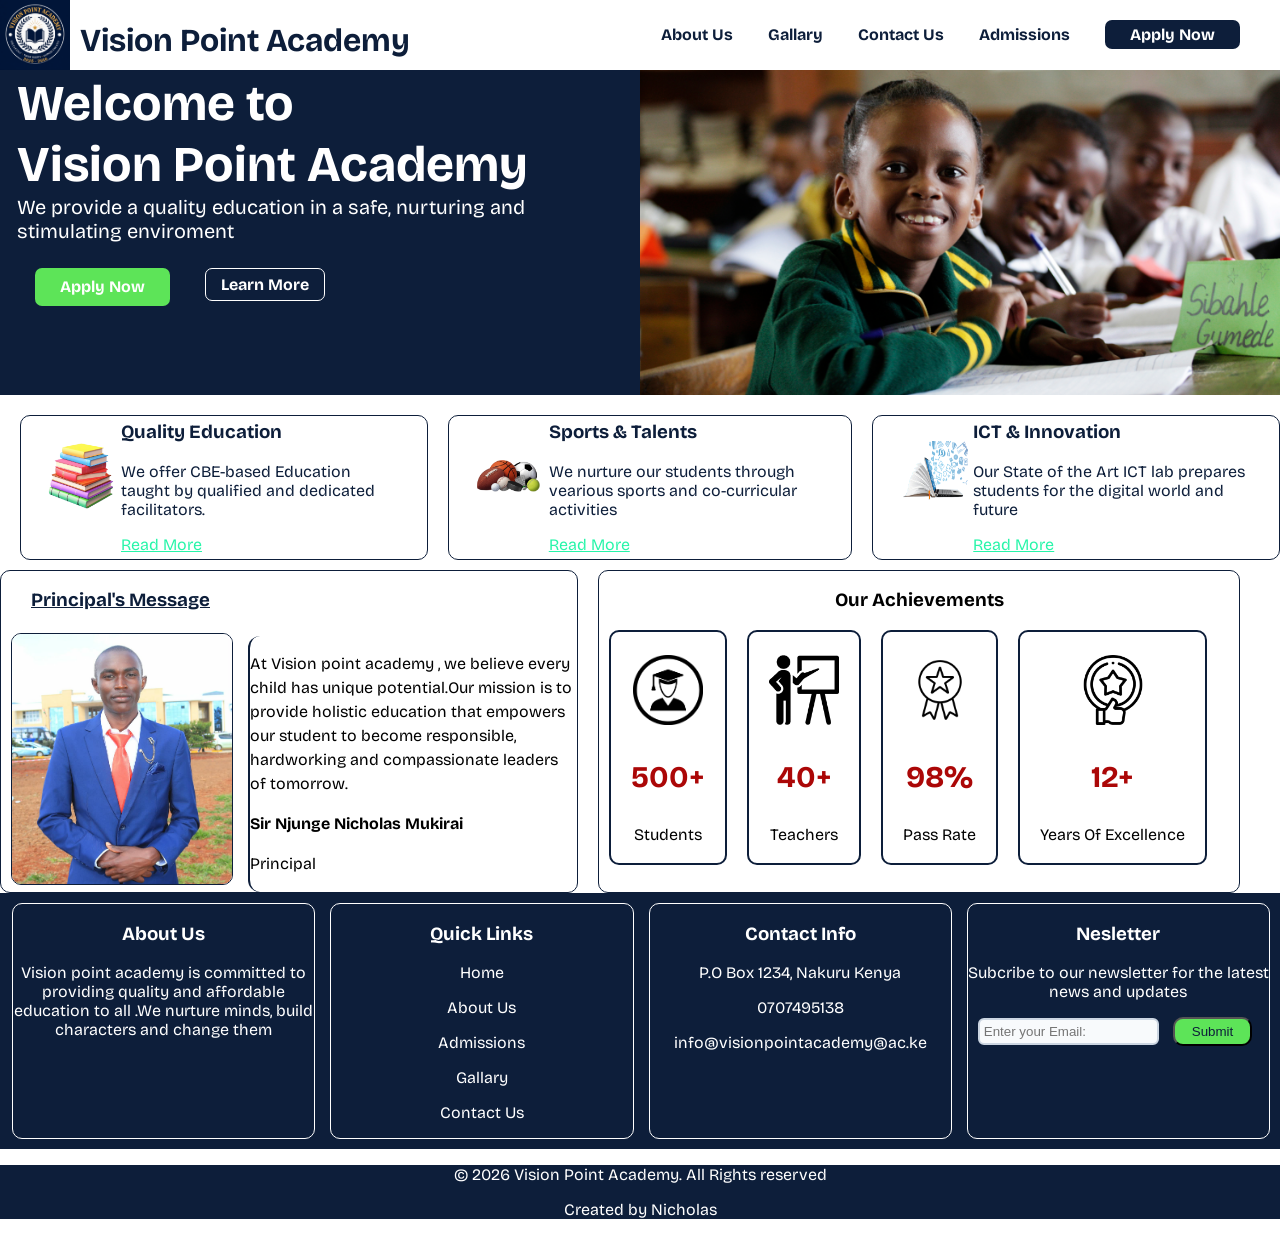
<file: index.html>
<!DOCTYPE html>
<html lang="en">
<head>
    <meta charset="UTF-8">
    <meta name="viewport" content="width=device-width, initial-scale=1.0">
    <title>Vision Point Academy</title>
    <link rel="stylesheet" href="style.css">
</head>
<body>
    <header>
        <div class="navigation">
            <div id="nav-logo">
                <img src="school_logo.png"alt="Vision Academy logo">
                <div id="nav_name"><h1>Vision Point Academy</h1></div>
            </div>
            <nav class="nav-bar">
                <a href="#">About Us</a>
                <a href="#">Gallary</a>
                <a href="#">Contact Us</a>
                <a href="#">Admissions</a>
                <a href="#" id="nav-apply">Apply Now</a>


            </nav>
        </div>
    </header><!--End of the header-->

    <main>
        <section class="introduction-part1">
            <div class="school-intro">
                <div id="school-introduction">
                    <h2>Welcome to <br>
                    Vision Point Academy</h2>
                    <p>We provide a quality education in a safe, nurturing  and stimulating enviroment</p>
                    <div class="apply">
                    <a href="#" id="school-apply">Apply Now</a>
                    <a href="#" id="school-learn-about">Learn More</a>
                </div>
                </div>
                
                <img src="childinschool.jpg" alt="children imag">
            </div>
        </section>
        <section class="school-features">
            <div class="intro-cards">
                <div class="intro-card">
                    <div>
                        <img src="quality education.png">
                    </div>
                    <div>
                    <h3>Quality Education</h3>
                
                <p>We offer CBE-based Education taught by qualified and dedicated facilitators.</p>
                <a href="#">Read More</a>
                    </div>
               
            </div>
            <div class="intro-card">
                <div>
                    <img src="sports.png">
                </div>
                <div>
                    <h3>Sports & Talents</h3>
                <p>We nurture our students through vearious sports and co-curricular activities</p>
                <a href="#">Read More</a>
                </div>
                
            </div>
            <div class="intro-card">
                <div>
                    <img src="technology.png">
                </div>
                <div>
                    <h3>ICT & Innovation</h3>
                <p>Our State of the Art ICT lab prepares students for the digital world and future</p>
                <a href="#">Read More</a>
                </div>

                
            </div>
            </div>
            
        </section>
        <section >

            <div class="school-container">
                <!--start of all principal content-->
                <div class="principal">
                    <!--start of ptrincipal details header and image-->
                    <div class="principal-image-header"> 
                        <div><h3>Principal's Message</h3></div>
                        <div id="principal-image">
                        <img src="profile.jpeg" alt="principal picture">
                        </div>
                    </div>
                    <!--End of ptrincipal details header and image-->

                    <div class="message">
                        <p>At Vision point academy , we believe every child has unique potential.Our mission
                        is to provide holistic education that empowers our student to become responsible, hardworking
                        and compassionate leaders of tomorrow.
                        </p>
                        <p >
                        <b>Sir Njunge Nicholas Mukirai</b> 
                        </p>
                        <p>Principal </p>
                    </div>

                </div>
                <!--End of all principal content-->

                <!--Start of school achievements-->
                <div class="achievements">
                    <h3>Our Achievements</h3>
                    <div class="cards">
                    <div class="achievement">
                    <img src="students.png">
                    <h3>500+</h3>
                    <p>Students</p>
                </div>
                <div class="achievement">
                    <img src="teacher icon.png">
                    <h3>40+</h3>
                    <p>Teachers</p>
                </div>
                <div class="achievement">
                    <img src="pass rate.png">
                    <h3>98%</h3>
                    <p>Pass Rate</p>
                </div>
                <div class="achievement">
                    <img src="excellence.png">
                    <h3>12+</h3>
                    <p>Years Of Excellence</p>
                </div>
                    </div>
                    
                </div>
                <!--End od school achievements-->
            </div>


        </section>
    </main>
     <article>
            <div class="school-information">
                <div id="about-us" class="information-items">
                    <h3>About Us</h3>
                    <p>Vision point academy is committed to providing quality and affordable education to all .We nurture minds, build characters and change them</p>
                </div>
                <div id="quick-link" class="information-items">
                    <h3>Quick Links</h3>
                        <p>Home</p>
                        <p>About Us</p>
                        <p>Admissions</p>
                        <p>Gallary</p>
                        <p>Contact Us</p>
                </div>
                <div id="contact-info" class="information-items">
                    <h3>Contact Info</h3>
                    <p>P.O Box 1234, Nakuru Kenya</p> 
                    <p>0707495138</p>
                    <p>info@visionpointacademy@ac.ke</p>
                </div>

                <div id="newsletter" class="information-items">
                    <h3>Nesletter</h3>
                    <p>Subcribe to our newsletter for the latest news and updates</p>
                    <form>
                        <input type="name" placeholder="Enter your Email:"name="email-holder">
                        <input type="submit" id="submit-button">
                    </form>
                </div>
            </div>
        </article>

        <footer>
            <p>© 2026 Vision Point Academy. All Rights reserved</p>
            <p>Created by Nicholas</p>
        </footer>
    
    
</body>
</html>
</file>
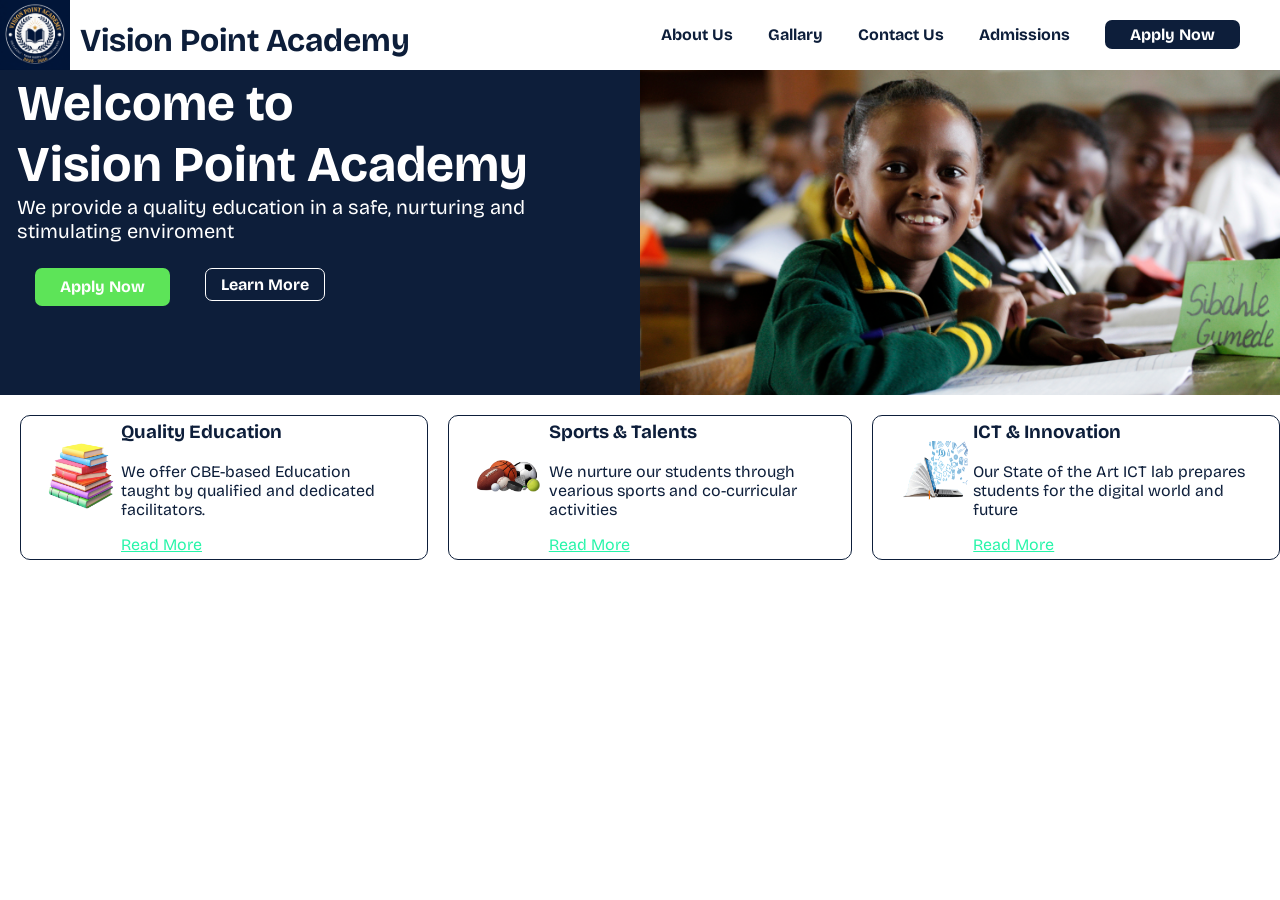
<file: homepage.html>
<!DOCTYPE html>
<html lang="en">
<head>
    <meta charset="UTF-8">
    <meta name="viewport" content="width=device-width, initial-scale=1.0">
    <title>Vision Point Academy</title>
    <link rel="stylesheet" href="style.css">
</head>
<body>
    <header>
        <div class="navigation">
            <div id="nav-logo">
                <img src="school_logo.png"alt="Vision Academy logo">
                <div id="nav_name"><h1>Vision Point Academy</h1></div>
            </div>
            <nav class="nav-bar">
                <a href="#">About Us</a>
                <a href="#">Gallary</a>
                <a href="#">Contact Us</a>
                <a href="#">Admissions</a>
                <a href="#" id="nav-apply">Apply Now</a>


            </nav>
        </div>
    </header><!--End of the header-->

    <main>
        <section class="introduction-part1">
            <div class="school-intro">
                <div id="school-introduction">
                    <h2>Welcome to <br>
                    Vision Point Academy</h2>
                    <p>We provide a quality education in a safe, nurturing  and stimulating enviroment</p>
                    <div class="apply">
                    <a href="#" id="school-apply">Apply Now</a>
                    <a href="#" id="school-learn-about">Learn More</a>
                </div>
                </div>
                
                <img src="childinschool.jpg" alt="children imag">
            </div>
        </section>
        <section class="school-features">
            <div class="intro-cards">
                <div class="intro-card">
                    <div>
                        <img src="quality education.png">
                    </div>
                    <div>
                    <h3>Quality Education</h3>
                
                <p>We offer CBE-based Education taught by qualified and dedicated facilitators.</p>
                <a href="#">Read More</a>
                    </div>
               
            </div>
            <div class="intro-card">
                <div>
                    <img src="sports.png">
                </div>
                <div>
                    <h3>Sports & Talents</h3>
                <p>We nurture our students through vearious sports and co-curricular activities</p>
                <a href="#">Read More</a>
                </div>
                
            </div>
            <div class="intro-card">
                <div>
                    <img src="technology.png">
                </div>
                <div>
                    <h3>ICT & Innovation</h3>
                <p>Our State of the Art ICT lab prepares students for the digital world and future</p>
                <a href="#">Read More</a>
                </div>

                
            </div>
            </div>
            
        </section>
    </main>
    
</body>
</html>
</file>
<file: style.css>
@import url('https://fonts.googleapis.com/css2?family=Bricolage+Grotesque:opsz,wght@12..96,200..800&display=swap');
body{
    margin: 0px;
    padding:0px;
    font-family: Bricolage Grotesque;
}

.navigation img{
    width:70px;
    height: 70px;

}



.navigation{
    display: flex;
    flex-wrap: wrap;
    align-items: centre;
    justify-content: space-between;
    background-color:white;
}

.nav-bar{
    display: flex;
    flex-wrap: wrap;
    gap: 35px;
    margin-right: 40px;
    align-items: center; 
    
}

#nav-logo{
    display: flex;
    margin-bottom: -12px;
    
}

#nav_name{
    color: #0D1E3A;
    padding-left: 10px;
}

#nav-apply{
    background-color: #0D1E3A;
    border-radius: 7px;
    padding: 5px 25px;
    color: white;
    font-weight: bold;

    
}

.nav-bar>a{
    color: #0D1E3A;
    text-align: center;
    text-decoration: none;
    font-weight: bold;
}


.school-intro{
    display: flex;
    flex-wrap: wrap;
    align-items: centre;
    background-color: #0D1E3A;
    height: 325px;


}

#school-introduction{
    color: white;
    width:50%;

}

#school-introduction h2{
    margin: 0px;
    font-size:clamp(32px, 5vw, 50px);;
    padding-top: 3px;
    padding-left: 17px;
}
#school-introduction p{
    margin: 0px;
    padding:0px 17px ;
    font-size: clamp(16px, 2vw, 20px);
}
.apply{
    display: flex; 
    
    flex-wrap: wrap;
    

}
.apply>a{
    text-decoration: none;
    
}

#school-apply{
    margin: 25px 35px 40px;  
    background-color:#5de458;
    border-radius: 7px;
    padding: 9px 25px;
    color: white;
    font-weight: bold;
}

#school-learn-about{
    border-radius: 7px;
    color: white;
    font-weight: bold;
    padding:6px 15px;
    border: 1px solid white;
    margin-top: 25px;
    margin-bottom: 45px;

}

.school-intro>img{
    object-fit: cover;

    width: 50%;
    height: 325px;
}

.intro-cards{
    display: flex;
    
    
    

}

.intro-card{
    background-color:#fff;
    border-radius: 10px;
    border: 1px solid #0D1E3A;
    margin: 20px 0px 10px 20px;
    gap: 5px;
    padding: 5px 25px;
    display: flex;
    

}
.intro-card img,.achievement img{
    width:70px;
    height: 70px;
    
    padding-top: 20px;
    padding-bottom:0px ;
}

.intro-card h3{
    color:#0D1E3A;
    margin-top: 0px;

}
.intro-card p{
    color: #0D1E3A;
}

.intro-card a{
    color: #27F5A9;
    
}





.school-container{
    display: flex;
    flex-wrap: wrap;
    
}


.principal{
    display: flex;
    border: 1px solid #0D1E3A;
    width: 45%;
    border-radius: 10px;
}

.principal-image-header{
    display: flex;
    flex-direction: column;

}

.principal-image-header h3{
    color: #0D1E3A;
    text-decoration: underline;
    
    margin-left: 30px;
}

.principal img{
    width:220px;
    height: 250px;
    border: 1px solid #0D1E3A;
    border-radius: 10px;
    margin: 3px 10px;
}

.message{
    margin-top: 65px;
    margin-left: 5px;
    line-height: 1.5;
    border-left: 2px solid #0D1E3A;
    border-radius: 12px;
}
.achievements {
    
    border: 1px solid  #0D1E3A;
    margin-left: 20px;
    border-radius: 10px;
    width: 50%;

}

.cards{
    display: flex;
    justify-content: centre;
    align-items: center;
    text-align: center;
    gap: 20px;
    margin-left: 10px;
    flex-wrap: wrap;

}

.achievement{
    border: 2px solid #0D1E3A;
    border-radius: 10px;
    padding: 3px 20px;
     
}

.achievement h3{
    font-size: 30px;
    text-align: center;
    color:rgb(171, 7, 7);
}

.achievements>h3{
    text-align: center;
    
}

.school-information{
    display: flex;
    color: #fff;
    background-color: #0D1E3A;
    gap: 15px;
    
}

#about-us{
    margin-left:12px;

}
.information-items{
    margin-top: 10px;
    border-radius: 10px;
    border: 1px solid white;
    width: 30%;
    margin-bottom:10px;


}
.information-items h3 {
    text-align: center;
}

.information-items p {
    text-align: center;

}

#newsletter{
    margin-right: 10px;
}


#submit-button{
    color: #0D1E3A;
    background-color: #5de458;
    padding:5px 17px;
    border-radius: 10px;
    margin-left: 10px;
}
input[name="email-holder"]:placeholder-shown {
  border: 2px solid #cbd5e1;
  background-color: #f8fafc;
  padding: 4px;
  border-radius: 6px;
  margin-left:10px;
}
#submit-button:hover {
  background-color: #1d4ed8;
}





footer{
    color: white;
    background-color: #0D1E3A;
    text-align: center;
    margin-top: 10px;
}
</file>
